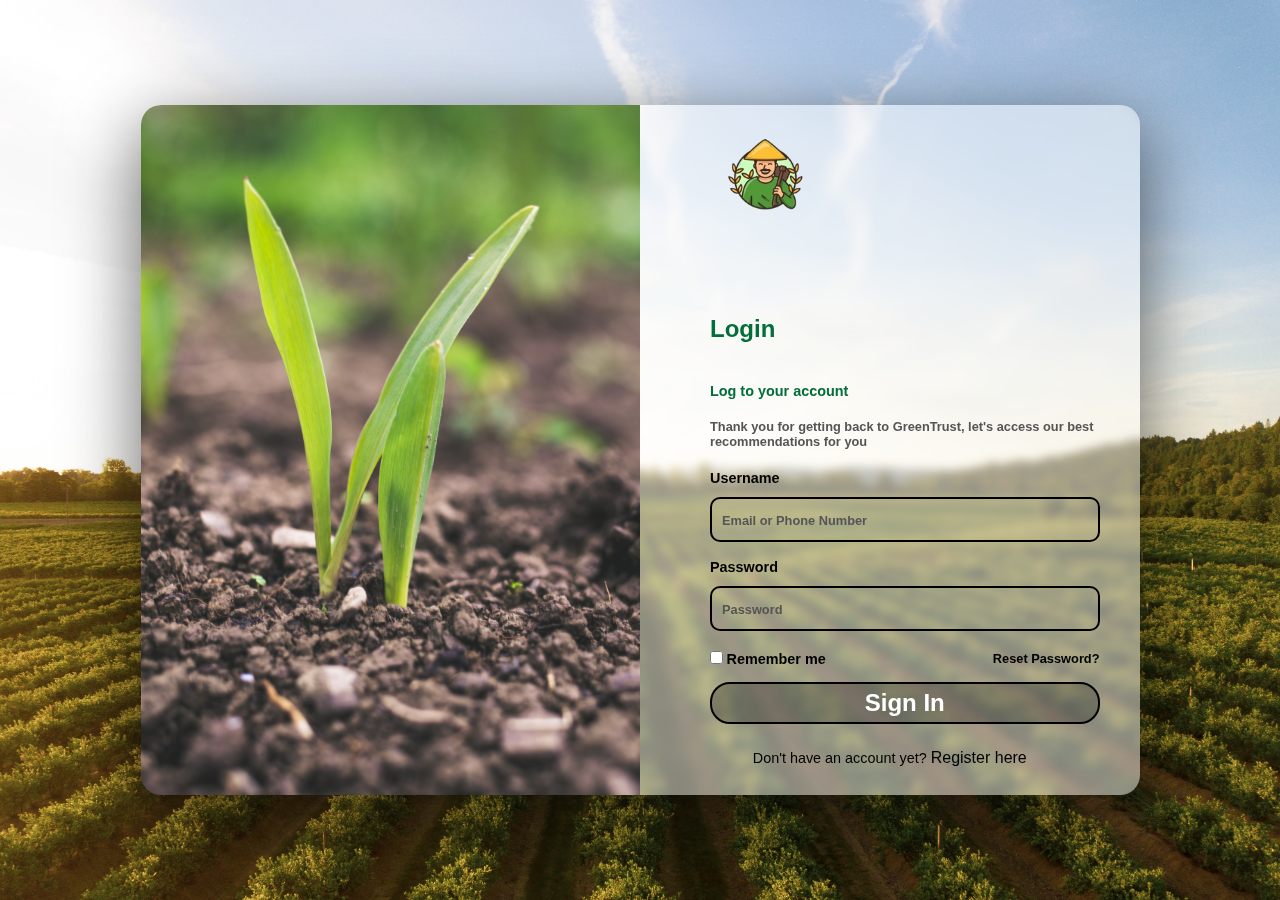
<file: index.html>
<!DOCTYPE html>
<html lang="en">
<head>
    <meta charset="UTF-8">
    <meta http-equiv="X-UA-Compatible" content="IE=edge">
    <meta name="viewport" content="width=device-width, initial-scale=1.0">
    <link rel="stylesheet" href="loginStyle.css">
    <title>Login</title>
    <script>
        function redirectToHomePage() {
            var username = document.getElementById("username").value;
            var password = document.getElementById("Password").value;

            if (username == "rutuja" && password == "rutuja") {
                window.location.href = "home.html";
            } else {
                alert("Please enter both username and password.");
            }

            return false; 
        }
    </script>
</head>
<body>

    <div class="container">
        <div class="image-side">
            
        </div>
        <div class="content-side">
           <div class="login-heading">
            <img src="GTlogo.png" alt="GreenTrust" title="GreenTrust">
           </div>
           <p id="sub-heading-1">Login</p>
           <p id="sub-heading-2">Log to your account</p>
           <p id="sub-heading-3">Thank you for getting back to GreenTrust, let's access our best recommendations for you</p>
           <div class="form">
            <form onsubmit="return redirectToHomePage()">
                <label for="username">Username</label><br>
                <input type="text" id="username" name="UserName" class="username" placeholder="Email or Phone Number" required>
               
                <label for="Password">Password</label><br>
                <input type="password" id="Password" name="Password" class="Password" placeholder="Password" required>

                <div class="rememberme">
                    <div class="rem">
                        <input type="checkbox" id="remember-me-check">
                        <label for="remember-me" id="rem">Remember me</label>
                    </div>
                    <p id="reset-password">Reset Password?</p>
                </div>

                <button type="submit" name="submit" class="submit">Sign In</button>
                    
            </form>
           </div>
           
           
         <p id="footer">Don't have an account yet? <a href="registration.html">Register here</a></p>
        </div>
    </div>

</body>
</html>
</file>
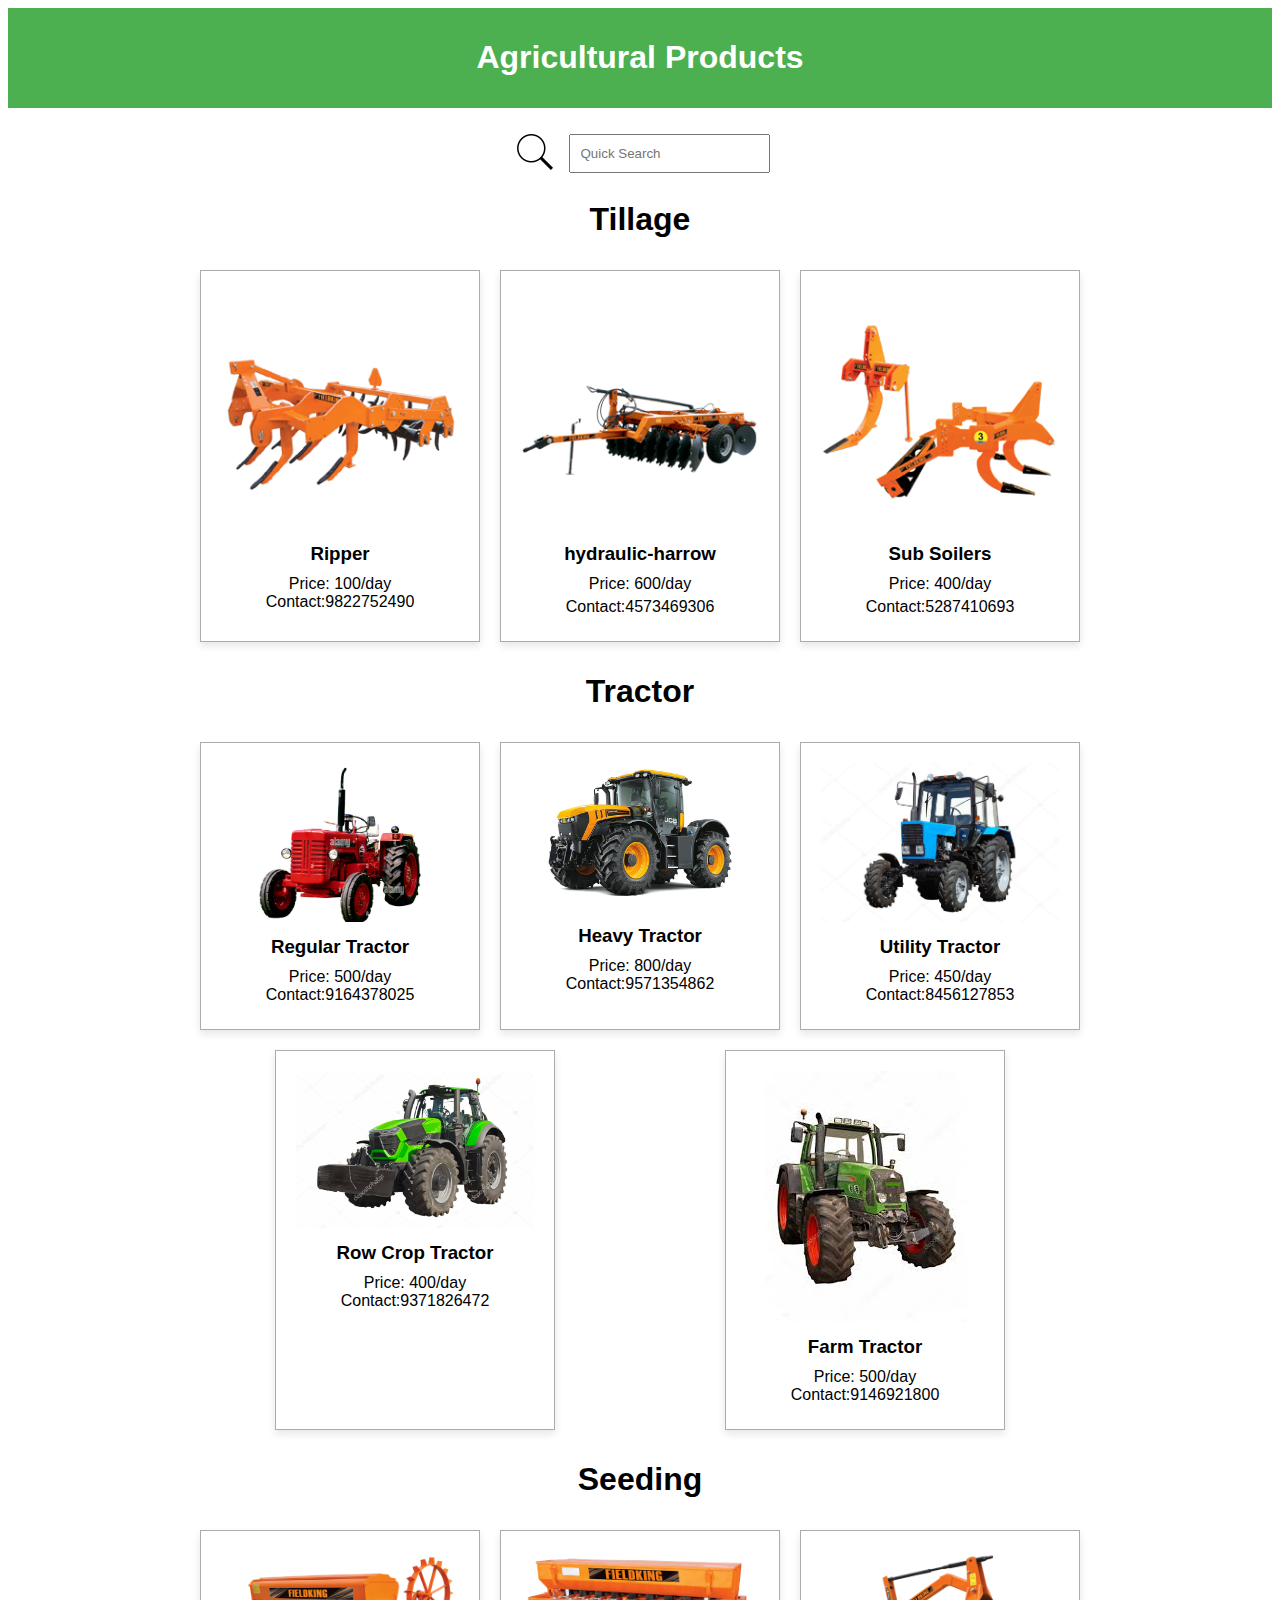
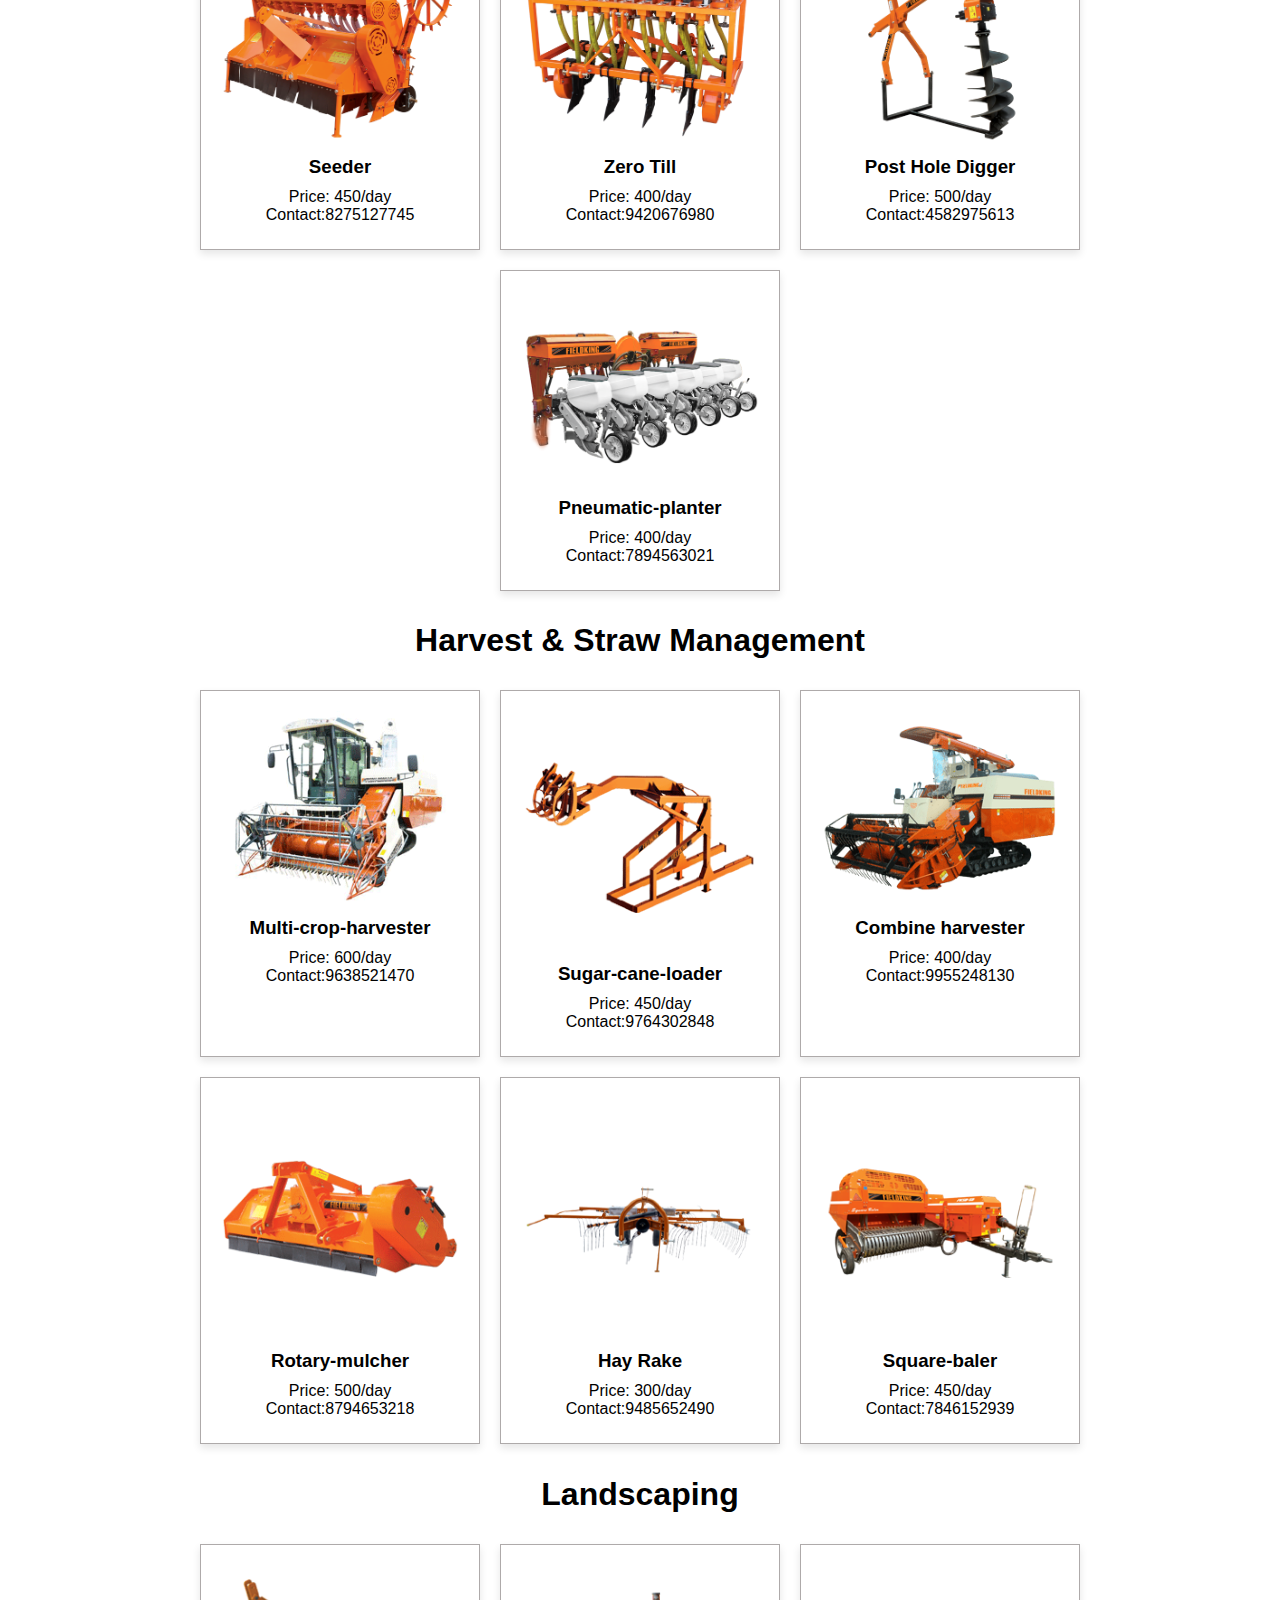
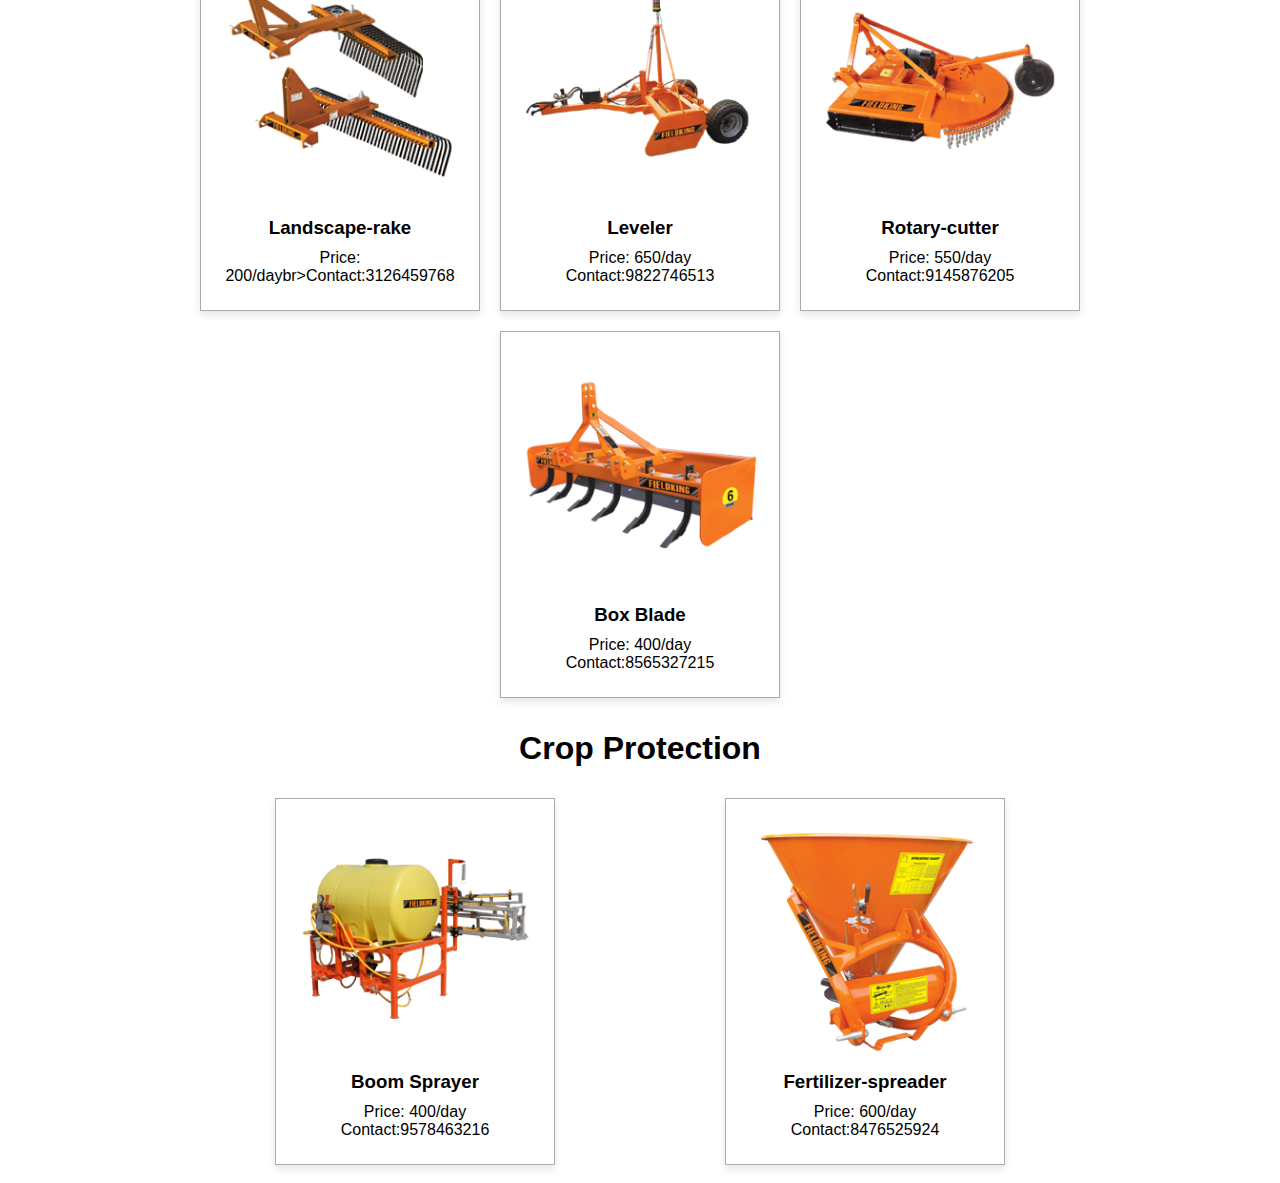
<file: rent_machine.html>
<!DOCTYPE html>
<html>
<head>
    <meta http-equiv="X-UA-Compatible" content="IE=edge">
    <meta name="viewport" content="width=device-width, initial-scale=1.0">
    <link rel="stylesheet" href="rent_machine.css">
    <script defer src="serach_bar.js"></script>
    <title>Agricultural Products</title>
</head>
<body>
    <header>
        <h1>Agricultural Products</h1>
    </header>

    <section>
        <div class="search_bar">
            <div class="search_img">
                <img src="Search_img.png" alt="search_image">
            </div>
            <input type="text" placeholder="Quick Search" id="quick_search">
        </div>
    </section>

    <section class="product-section">
        <h1 style="text-align: center;">Tillage</h1>
        <div class="container">
            <div class="box">
                <img src="img/ripper.png" alt="Product 1">
                <h3>Ripper</h3>
                <p>Price: 100/day<br>Contact:9822752490</p>
                
                <!-- <button class="add-to-cart" data-product="Ripper">Add to Cart</button> -->
            </div>
            
            <div class="box">
                <img src="img/hydraulic-harrow-heavy-series-with-oil-bath-hub.png" alt="Product 2">
                <h3>hydraulic-harrow</h3>
                <p>Price:  600/day<p>Contact:4573469306</p>
            </div>

            <div class="box">
                <img src="img/heavy-duty-sub-soiler.png" alt="Product 3">
                <h3>Sub Soilers</h3>
                <p>Price: 400/day<p>Contact:5287410693</p>
            </div>
        </div>
    </section>


    <section class="product-section">
        <h1 style="text-align: center;">Tractor</h1>
        <div class="container">
            <div class="box">
                <img src="img/Tractor1.jpg" alt="Product 1">
                <h3>Regular Tractor</h3>
                <p>Price: 500/day<br>Contact:9164378025</p>
            </div>

            <div class="box">
                <img src="img/Tractor2.jpg" alt="Product 2">
                <h3>Heavy Tractor</h3>
                <p>Price: 800/day<br>Contact:9571354862</p>
            </div>

            <div class="box">
                <img src="img/Tractor3.jpg" alt="Product 3">
                <h3>Utility Tractor</h3>
                <p>Price: 450/day<br>Contact:8456127853</p>
            </div>

            <div class="box">
                <img src="img/Tractor4.jpg" alt="Product 3">
                <h3>Row Crop Tractor</h3>
                <p>Price: 400/day<br>Contact:9371826472</p>
            </div>

            <div class="box">
                <img src="img/Tractor5.jpg" alt="Product 2">
                <h3>Farm Tractor</h3>
                <p>Price: 500/day<br>Contact:9146921800</p>
            </div>

        </div>
    </section>

    
    
    <section class="product-section">
        <h1 style="text-align: center;">Seeding</h1>
        <div class="container">
            <div class="box">
                <img src="img/happy-seeder.png" alt="Product 1">
                <h3>Seeder</h3>
                <p>Price: 450/day<br>Contact:8275127745</p>
            </div>

            <div class="box">
                <img src="img/zero-till.png" alt="Product 2">
                <h3>Zero Till</h3>
                <p>Price: 400/day<br>Contact:9420676980</p>
            </div>

            <div class="box">
                <img src="img/post-hole-digger.png" alt="Product 3">
                <h3>Post Hole Digger</h3>
                <p>Price: 500/day<br>Contact:4582975613</p>
            </div>

            <div class="box">
                <img src="img/pneumatic-planter.png" alt="Product 3">
                <h3>Pneumatic-planter</h3>
                <p>Price: 400/day<br>Contact:7894563021</p>
            </div>
        </div>
    </section>


    
    <section class="product-section">
        <h1 style="text-align: center;">Harvest & Straw Management</h1>
        <div class="container">
            <div class="box">
                <img src="img/multi-crop-harvester-with-ac-cabin.png" alt="Product 1">
                <h3>Multi-crop-harvester</h3>
                <p>Price: 600/day<br>Contact:9638521470</p>
            </div>

            <div class="box">
                <img src="img/sugar-cane-loader.png" alt="Product 2">
                <h3>Sugar-cane-loader</h3>
                <p>Price: 450/day<br>Contact:9764302848</p>
            </div>

            <div class="box">
                <img src="img/multi-crop-harvester.png" alt="Product 3">
                <h3>Combine harvester</h3>
                <p>Price: 400/day<br>Contact:9955248130</p>
            </div>

            <div class="box">
                <img src="img/rotary-mulcher.png" alt="Product 3">
                <h3>Rotary-mulcher</h3>
                <p>Price: 500/day<br>Contact:8794653218</p>
            </div>

            <div class="box">
                <img src="img/hay-rake.png" alt="Product 3">
                <h3>Hay Rake</h3>
                <p>Price: 300/day<br>Contact:9485652490</p>
            </div>

            <div class="box">
                <img src="img/square-baler.png" alt="Product 3">
                <h3>Square-baler</h3>
                <p>Price: 450/day<br>Contact:7846152939</p>
            </div>
        </div>
    </section>

    
    <section class="product-section">
        <h1 style="text-align: center;">Landscaping</h1>
        <div class="container">
            <div class="box">
                <img src="img/landscape-rake.png" alt="Product 1">
                <h3>Landscape-rake</h3>
                <p>Price: 200/daybr>Contact:3126459768</p>
            </div>

            <div class="box">
                <img src="img/eco-planer-laser-guided-land-leveler.png" alt="Product 2">
                <h3>Leveler</h3>
                <p>Price: 650/day<br>Contact:9822746513</p>
            </div>

            <div class="box">
                <img src="img/rotary-cutter.png" alt="Product 3">
                <h3>Rotary-cutter</h3>
                <p>Price: 550/day<br>Contact:9145876205</p>
            </div>

            <div class="box">
                <img src="img/box-blade.png" alt="Product 3">
                <h3>Box Blade</h3>
                <p>Price: 400/day<br>Contact:8565327215</p>
            </div>
        </div>
    </section>

    
    
    <section class="product-section">
        <h1 style="text-align: center;">Crop Protection</h1>
        <div class="container">
            <div class="box">
                <img src="img/boom-sprayer.png" alt="Product 1">
                <h3>Boom Sprayer</h3>
                <p>Price: 400/day<br>Contact:9578463216</p>
            </div>

            <div class="box">
                <img src="img/fertilizer-spreader.png" alt="Product 2">
                <h3>Fertilizer-spreader</h3>
                <p>Price: 600/day<br>Contact:8476525924</p>
            </div>

        </div>
    </section>


</body>
</html>
</file>
<file: loginStyle.css>
*{
    padding: 0;
    margin: 0;
    box-sizing: border-box;
    font-family: sans-serif;
}

:root{
    --main:#036e3a;
}


body{
    background-image: url("xyzF.jpg");
    background-size: cover;
    background-repeat: no-repeat;
    display: flex;
    justify-content: center;
    align-items: center;
    width: 100vw;
    height: 100vh;
    
}

.container{
    width: 999px;
    height: 690px;
    position: relative;
    box-shadow: rgba(0, 0, 0, 0.56) 0px 22px 70px 4px;    
    border-radius: 20px;
}

.container .image-side{

    background-image: url("lmnF.jpg");
    width: 50%;
    position: absolute;    
    height: 100%;
    background-position: center;
    background-size: cover;
    backdrop-filter: blur(5px);
    border-radius: 20px 0px 0px 20px;


}

.container .content-side{
    position: absolute;
    height: 100%;
    width: 50%;
    left: 50%;
    background-color: rgba(255, 255, 255, 0.47);
    padding: 30px;
    backdrop-filter: blur(5px);
    border-radius: 0px 20px 20px 0px;
    
}       

.login-heading{
    width: 100%;
    height: 80px;
}

.login-heading img{
    height: 100%;
    padding-left: 50px;
}

.content-side #sub-heading-1{
    margin-top: 100px;
    margin-left: 40px;
    font-weight: bold;
    font-size: 1.5rem;
    color: #036e3a;
}

.content-side #sub-heading-2{
    padding-left: 40px;
    margin-top: 40px;
    font-weight: bold;
    font-size: 0.9rem;
    color: #036e3a;
}

.content-side #sub-heading-3{
    padding-left: 40px;
    margin-top: 20px;
    font-size: 0.8rem;
    color: #555;
    font-weight: 550;
    margin-bottom: 10px;
}

.form{
    width: 100%;
    min-height: 20%;
    padding: 10px;
    padding-left: 40px;
  
}

.form .username{
    padding: 10px;
    width: 100%;
    border-radius: 10px;
    border: 2px solid black;
    outline: none;
    background-color: transparent;
    font-weight: bold;
    font-size: 1.1rem;
    margin: 10px 0px 16px 0px;
    
}

.form .Password{
    padding: 10px;
    width: 100%;
    border: 2px solid black;
    outline: none;
    border-radius: 10px;
    background-color: transparent;
    font-size: 1.1rem;
    margin: 10px 0px 10px 0px;
}

.form label{
    font-weight: 600;
    font-size: 0.9rem;

}

::placeholder{
    color: #555;
    font-weight: bold;
    font-size: 0.8rem;
    
}


.rememberme{
    display: flex;
    justify-content: space-between;
    color: black;
    font-weight: 500;
    font-size: 0.8rem;
    font-weight: bold;
    margin-top: 10px;
}


.submit{
    width: 100%;
    font-weight: bold;
    font-size: 1.5rem;
    outline: none;
    border: 2px solid black;
    padding: 5px;
    margin-top: 15px;
    border-radius: 20px;
    transition: all .5s ease;
    cursor: pointer;
    background-color: rgba(0, 0, 0, 0.244);
    color: white;
}


#footer{
    text-align: center;
    padding-top: 15px;
    color: black;
    font-size: 0.9rem;
}

#footer a{
    color: black;
    font-size: 1rem;
    text-decoration: none;
    transition: all .2s ease;
}

#footer a:hover{
    color: #036e3a;
}

.submit:hover{
    background-color: #036e3a;
    color: white;
   
}

@media (max-width:992px)
{
    .image-side{
        display: none;
    }

    .container .content-side{
        width: 100%;
        left: 0;
        height: 100%;
        border-radius: 0px;
        backdrop-filter: blur(3px);
    }
}
</file>
<file: rent_machine.css>
body {
    font-family: Arial, sans-serif;
}

header {
    background-color: #4CAF50;
    color: white;
    text-align: center;
    padding: 10px;
}

.search_bar {
    display: flex;
    align-items: center;
    justify-content: center;
    margin: 20px 0;
}

#quick_search {
    padding: 10px;
    margin-left: 10px;
}

.container {
    display: flex;
    flex-wrap: wrap;
    justify-content: space-around;
    max-width: 900px;
    margin: 0 auto; 
}

.box {
    text-align: center;
    border: 1px solid #aeaaaa;
    padding: 20px; 
    margin: 10px;
    width: calc(33.33% - 20px); 
    box-sizing: border-box; 
    transition: transform 0.3s ease, box-shadow 0.3s ease;
    box-shadow: 0 4px 8px rgba(4, 4, 4, 0.1);
}

.box:nth-child(3n+1) {
    clear: both;
}

.box:hover {
    transform: scale(1.05);
    box-shadow: 0 8px 16px rgba(2, 2, 2, 0.2);
}

.box img {
    max-width: 100%;
    height: auto;
}

.box h3 {
    margin: 10px 0;
}

.box p {
    margin: 5px 0;
}

.box button {
    background-color: #4CAF50;
    color: white;
    padding: 10px;
    border: none;
    border-radius: 5px;
    cursor: pointer;
}


.box button.add-to-cart.clicked {
    background-color: #008000; 
        color: #ffffff; 
}
</file>
